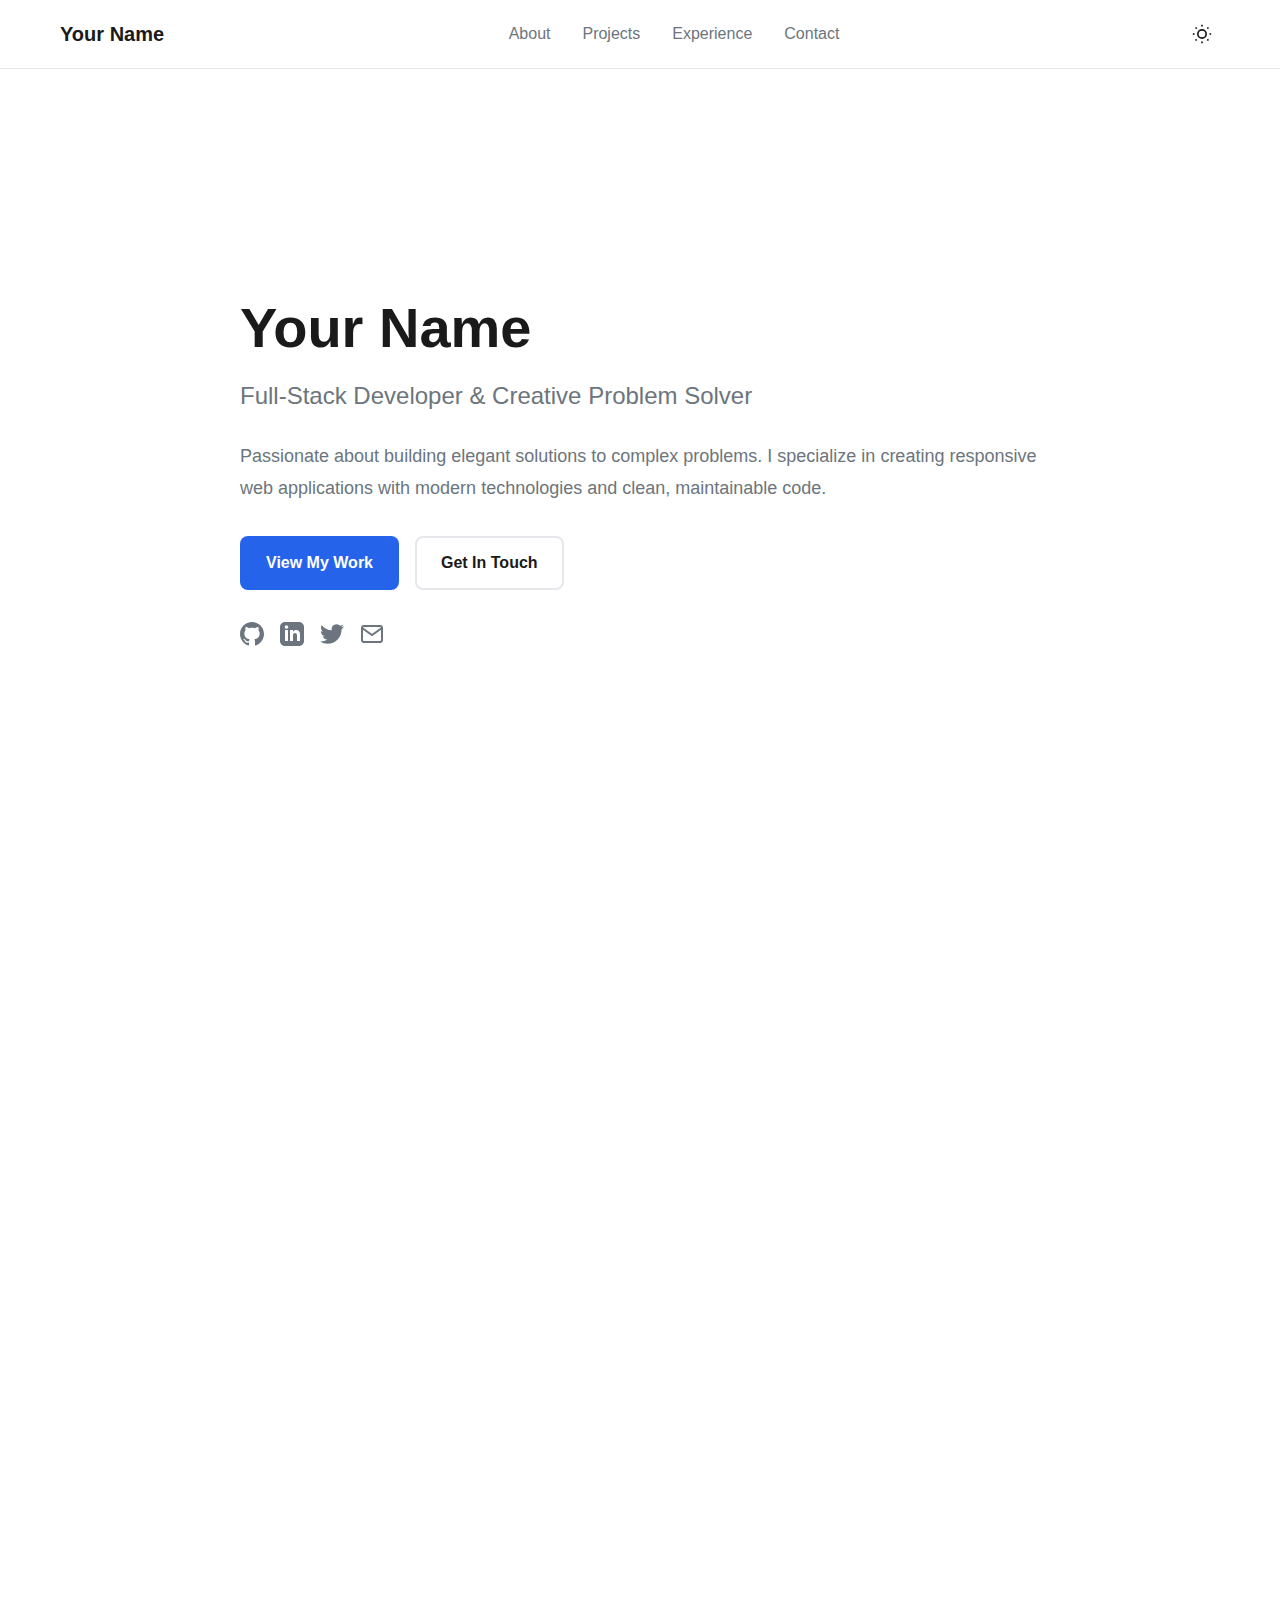
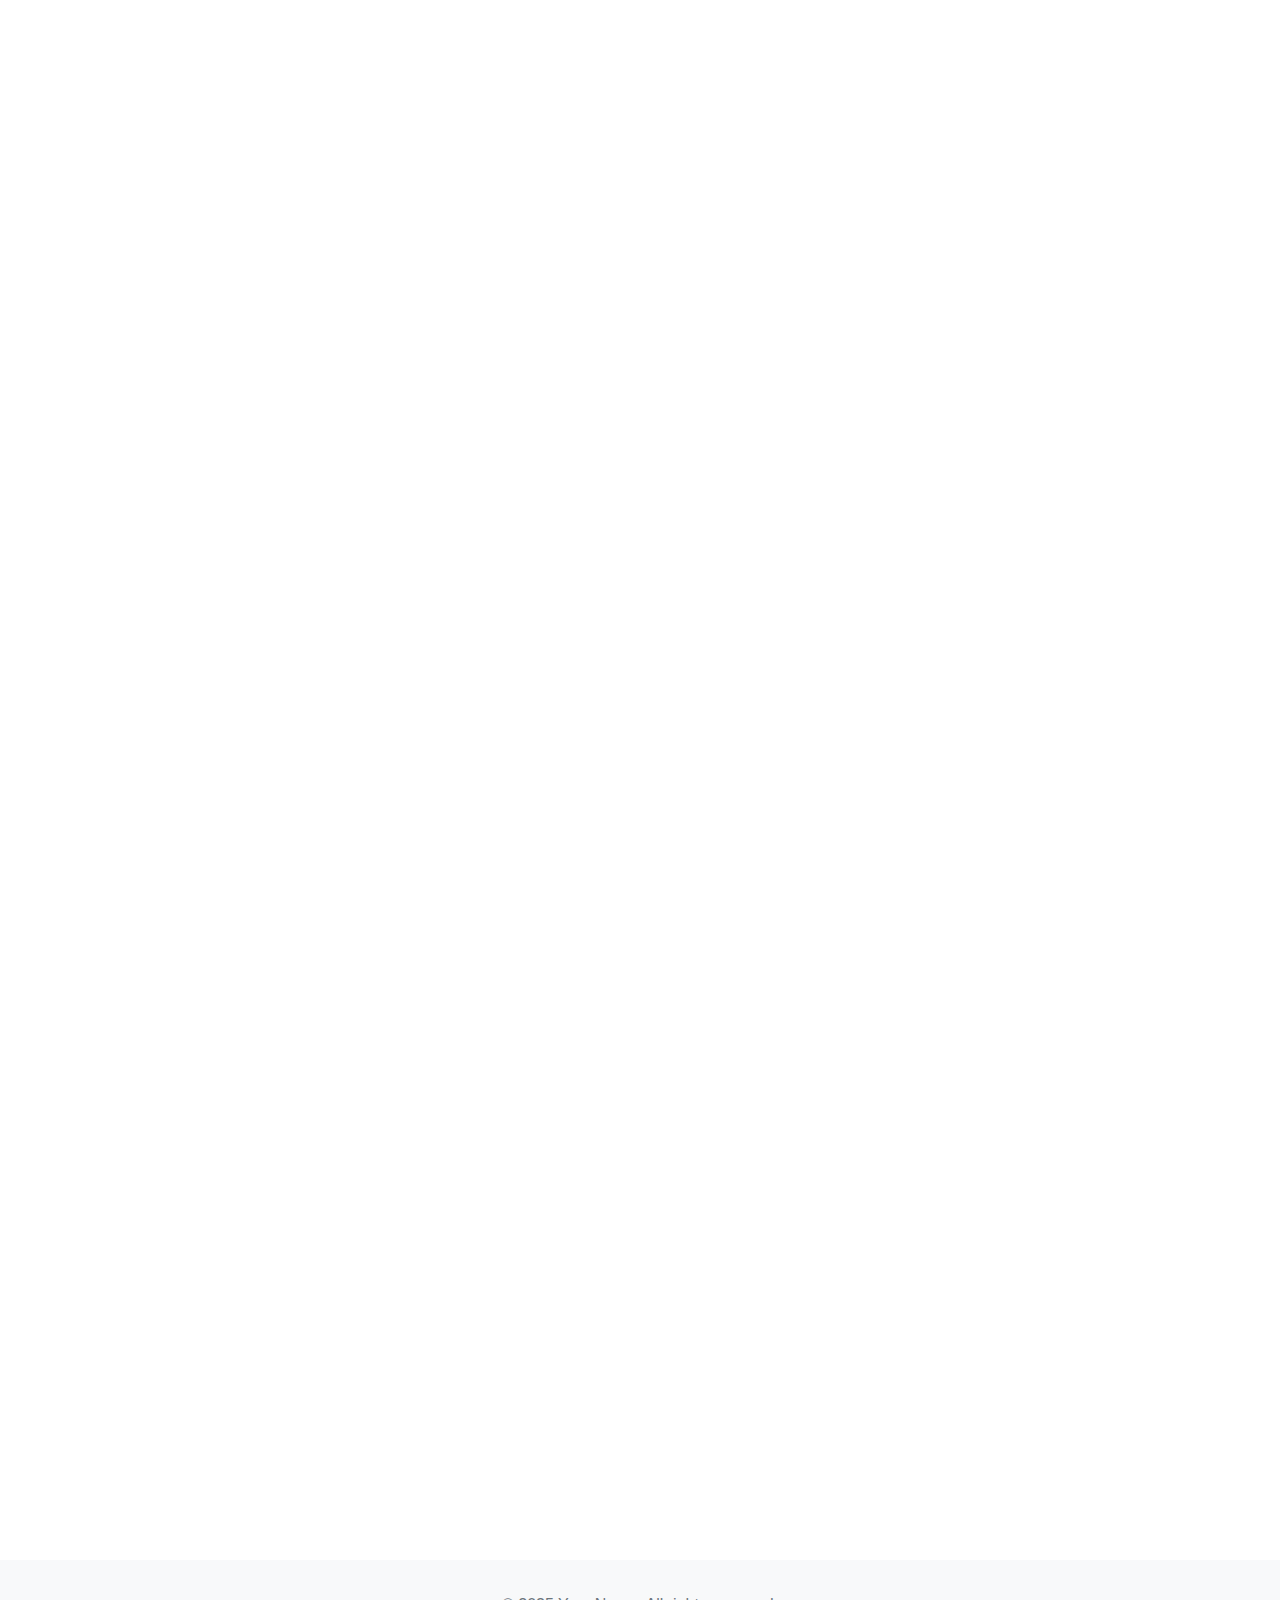
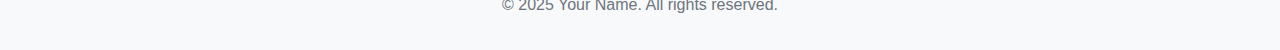
<file: portfolio/index.html>
<!DOCTYPE html>
<html lang="en">
<head>
    <meta charset="UTF-8">
    <meta name="viewport" content="width=device-width, initial-scale=1.0">
    <title>Your Name - Portfolio</title>
    <link rel="stylesheet" href="styles.css">
</head>
<body>

    <nav class="navbar">
        <div class="container">
            <div class="nav-brand">
                <a href="#home">Your Name</a>
            </div>
            <button class="nav-toggle" id="navToggle">
                <span></span>
                <span></span>
                <span></span>
            </button>
            <ul class="nav-menu" id="navMenu">
                <li><a href="#about" class="nav-link">About</a></li>
                <li><a href="#projects" class="nav-link">Projects</a></li>
                <li><a href="#experience" class="nav-link">Experience</a></li>
                <li><a href="#contact" class="nav-link">Contact</a></li>
            </ul>
            <button class="theme-toggle" id="themeToggle" aria-label="Toggle theme">
                <svg class="sun-icon" width="20" height="20" viewBox="0 0 24 24" fill="none" stroke="currentColor" stroke-width="2">
                    <circle cx="12" cy="12" r="5"></circle>
                    <line x1="12" y1="1" x2="12" y2="3"></line>
                    <line x1="12" y1="21" x2="12" y2="23"></line>
                    <line x1="4.22" y1="4.22" x2="5.64" y2="5.64"></line>
                    <line x1="18.36" y1="18.36" x2="19.78" y2="19.78"></line>
                    <line x1="1" y1="12" x2="3" y2="12"></line>
                    <line x1="21" y1="12" x2="23" y2="12"></line>
                    <line x1="4.22" y1="19.78" x2="5.64" y2="18.36"></line>
                    <line x1="18.36" y1="5.64" x2="19.78" y2="4.22"></line>
                </svg>
                <svg class="moon-icon" width="20" height="20" viewBox="0 0 24 24" fill="none" stroke="currentColor" stroke-width="2">
                    <path d="M21 12.79A9 9 0 1 1 11.21 3 7 7 0 0 0 21 12.79z"></path>
                </svg>
            </button>
        </div>
    </nav>

    <section class="hero" id="home">
        <div class="container">
            <div class="hero-content">
                <h1 class="hero-title">Your Name</h1>
                <p class="hero-subtitle">Full-Stack Developer & Creative Problem Solver</p>
                <p class="hero-description">
                    Passionate about building elegant solutions to complex problems. 
                    I specialize in creating responsive web applications with modern technologies 
                    and clean, maintainable code.
                </p>
                <div class="hero-buttons">
                    <a href="#projects" class="btn btn-primary">View My Work</a>
                    <a href="#contact" class="btn btn-secondary">Get In Touch</a>
                </div>
                <div class="social-links">
                    <a href="https://github.com" target="_blank" rel="noopener" aria-label="GitHub">
                        <svg width="24" height="24" viewBox="0 0 24 24" fill="currentColor">
                            <path d="M12 0c-6.626 0-12 5.373-12 12 0 5.302 3.438 9.8 8.207 11.387.599.111.793-.261.793-.577v-2.234c-3.338.726-4.033-1.416-4.033-1.416-.546-1.387-1.333-1.756-1.333-1.756-1.089-.745.083-.729.083-.729 1.205.084 1.839 1.237 1.839 1.237 1.07 1.834 2.807 1.304 3.492.997.107-.775.418-1.305.762-1.604-2.665-.305-5.467-1.334-5.467-5.931 0-1.311.469-2.381 1.236-3.221-.124-.303-.535-1.524.117-3.176 0 0 1.008-.322 3.301 1.23.957-.266 1.983-.399 3.003-.404 1.02.005 2.047.138 3.006.404 2.291-1.552 3.297-1.23 3.297-1.23.653 1.653.242 2.874.118 3.176.77.84 1.235 1.911 1.235 3.221 0 4.609-2.807 5.624-5.479 5.921.43.372.823 1.102.823 2.222v3.293c0 .319.192.694.801.576 4.765-1.589 8.199-6.086 8.199-11.386 0-6.627-5.373-12-12-12z"/>
                        </svg>
                    </a>
                    <a href="https://linkedin.com" target="_blank" rel="noopener" aria-label="LinkedIn">
                        <svg width="24" height="24" viewBox="0 0 24 24" fill="currentColor">
                            <path d="M19 0h-14c-2.761 0-5 2.239-5 5v14c0 2.761 2.239 5 5 5h14c2.762 0 5-2.239 5-5v-14c0-2.761-2.238-5-5-5zm-11 19h-3v-11h3v11zm-1.5-12.268c-.966 0-1.75-.79-1.75-1.764s.784-1.764 1.75-1.764 1.75.79 1.75 1.764-.783 1.764-1.75 1.764zm13.5 12.268h-3v-5.604c0-3.368-4-3.113-4 0v5.604h-3v-11h3v1.765c1.396-2.586 7-2.777 7 2.476v6.759z"/>
                        </svg>
                    </a>
                    <a href="https://twitter.com" target="_blank" rel="noopener" aria-label="Twitter">
                        <svg width="24" height="24" viewBox="0 0 24 24" fill="currentColor">
                            <path d="M23.953 4.57a10 10 0 01-2.825.775 4.958 4.958 0 002.163-2.723c-.951.555-2.005.959-3.127 1.184a4.92 4.92 0 00-8.384 4.482C7.69 8.095 4.067 6.13 1.64 3.162a4.822 4.822 0 00-.666 2.475c0 1.71.87 3.213 2.188 4.096a4.904 4.904 0 01-2.228-.616v.06a4.923 4.923 0 003.946 4.827 4.996 4.996 0 01-2.212.085 4.936 4.936 0 004.604 3.417 9.867 9.867 0 01-6.102 2.105c-.39 0-.779-.023-1.17-.067a13.995 13.995 0 007.557 2.209c9.053 0 13.998-7.496 13.998-13.985 0-.21 0-.42-.015-.63A9.935 9.935 0 0024 4.59z"/>
                        </svg>
                    </a>
                    <a href="mailto:your.email@example.com" aria-label="Email">
                        <svg width="24" height="24" viewBox="0 0 24 24" fill="none" stroke="currentColor" stroke-width="2">
                            <path d="M4 4h16c1.1 0 2 .9 2 2v12c0 1.1-.9 2-2 2H4c-1.1 0-2-.9-2-2V6c0-1.1.9-2 2-2z"></path>
                            <polyline points="22,6 12,13 2,6"></polyline>
                        </svg>
                    </a>
                </div>
            </div>
        </div>
    </section>

 
    <section class="section" id="about">
        <div class="container">
            <h2 class="section-title">About Me</h2>
            <div class="about-content">
                <p>
                    I'm a passionate developer with a love for creating beautiful, functional web experiences. 
                    With expertise in modern web technologies, I bring ideas to life through clean code and 
                    thoughtful design.
                </p>
                <p>
                    When I'm not coding, you can find me exploring new technologies, contributing to open-source 
                    projects, or sharing knowledge with the developer community.
                </p>
            </div>
        </div>
    </section>

  
    <section class="section section-alt" id="projects">
        <div class="container">
            <h2 class="section-title">Featured Projects</h2>
            <div class="projects-grid">
                <div class="project-card">
                    <div class="project-header">
                        <h3>Project One</h3>
                        <div class="project-links">
                            <a href="#" aria-label="View code">
                                <svg width="20" height="20" viewBox="0 0 24 24" fill="currentColor">
                                    <path d="M12 0c-6.626 0-12 5.373-12 12 0 5.302 3.438 9.8 8.207 11.387.599.111.793-.261.793-.577v-2.234c-3.338.726-4.033-1.416-4.033-1.416-.546-1.387-1.333-1.756-1.333-1.756-1.089-.745.083-.729.083-.729 1.205.084 1.839 1.237 1.839 1.237 1.07 1.834 2.807 1.304 3.492.997.107-.775.418-1.305.762-1.604-2.665-.305-5.467-1.334-5.467-5.931 0-1.311.469-2.381 1.236-3.221-.124-.303-.535-1.524.117-3.176 0 0 1.008-.322 3.301 1.23.957-.266 1.983-.399 3.003-.404 1.02.005 2.047.138 3.006.404 2.291-1.552 3.297-1.23 3.297-1.23.653 1.653.242 2.874.118 3.176.77.84 1.235 1.911 1.235 3.221 0 4.609-2.807 5.624-5.479 5.921.43.372.823 1.102.823 2.222v3.293c0 .319.192.694.801.576 4.765-1.589 8.199-6.086 8.199-11.386 0-6.627-5.373-12-12-12z"/>
                                </svg>
                            </a>
                            <a href="#" aria-label="View live">
                                <svg width="20" height="20" viewBox="0 0 24 24" fill="none" stroke="currentColor" stroke-width="2">
                                    <path d="M18 13v6a2 2 0 0 1-2 2H5a2 2 0 0 1-2-2V8a2 2 0 0 1 2-2h6"></path>
                                    <polyline points="15 3 21 3 21 9"></polyline>
                                    <line x1="10" y1="14" x2="21" y2="3"></line>
                                </svg>
                            </a>
                        </div>
                    </div>
                    <p class="project-description">
                        A modern web application built with cutting-edge technologies. 
                        Features include real-time updates, responsive design, and seamless user experience.
                    </p>
                    <div class="project-tags">
                        <span class="tag">HTML</span>
                        <span class="tag">CSS</span>
                        <span class="tag">JavaScript</span>
                    </div>
                </div>

                <div class="project-card">
                    <div class="project-header">
                        <h3>Project Two</h3>
                        <div class="project-links">
                            <a href="#" aria-label="View code">
                                <svg width="20" height="20" viewBox="0 0 24 24" fill="currentColor">
                                    <path d="M12 0c-6.626 0-12 5.373-12 12 0 5.302 3.438 9.8 8.207 11.387.599.111.793-.261.793-.577v-2.234c-3.338.726-4.033-1.416-4.033-1.416-.546-1.387-1.333-1.756-1.333-1.756-1.089-.745.083-.729.083-.729 1.205.084 1.839 1.237 1.839 1.237 1.07 1.834 2.807 1.304 3.492.997.107-.775.418-1.305.762-1.604-2.665-.305-5.467-1.334-5.467-5.931 0-1.311.469-2.381 1.236-3.221-.124-.303-.535-1.524.117-3.176 0 0 1.008-.322 3.301 1.23.957-.266 1.983-.399 3.003-.404 1.02.005 2.047.138 3.006.404 2.291-1.552 3.297-1.23 3.297-1.23.653 1.653.242 2.874.118 3.176.77.84 1.235 1.911 1.235 3.221 0 4.609-2.807 5.624-5.479 5.921.43.372.823 1.102.823 2.222v3.293c0 .319.192.694.801.576 4.765-1.589 8.199-6.086 8.199-11.386 0-6.627-5.373-12-12-12z"/>
                                </svg>
                            </a>
                            <a href="#" aria-label="View live">
                                <svg width="20" height="20" viewBox="0 0 24 24" fill="none" stroke="currentColor" stroke-width="2">
                                    <path d="M18 13v6a2 2 0 0 1-2 2H5a2 2 0 0 1-2-2V8a2 2 0 0 1 2-2h6"></path>
                                    <polyline points="15 3 21 3 21 9"></polyline>
                                    <line x1="10" y1="14" x2="21" y2="3"></line>
                                </svg>
                            </a>
                        </div>
                    </div>
                    <p class="project-description">
                        An innovative solution that solves real-world problems. 
                        Built with performance and accessibility in mind.
                    </p>
                    <div class="project-tags">
                        <span class="tag">Web Design</span>
                        <span class="tag">UI/UX</span>
                        <span class="tag">Frontend</span>
                    </div>
                </div>

                <div class="project-card">
                    <div class="project-header">
                        <h3>Project Three</h3>
                        <div class="project-links">
                            <a href="#" aria-label="View code">
                                <svg width="20" height="20" viewBox="0 0 24 24" fill="currentColor">
                                    <path d="M12 0c-6.626 0-12 5.373-12 12 0 5.302 3.438 9.8 8.207 11.387.599.111.793-.261.793-.577v-2.234c-3.338.726-4.033-1.416-4.033-1.416-.546-1.387-1.333-1.756-1.333-1.756-1.089-.745.083-.729.083-.729 1.205.084 1.839 1.237 1.839 1.237 1.07 1.834 2.807 1.304 3.492.997.107-.775.418-1.305.762-1.604-2.665-.305-5.467-1.334-5.467-5.931 0-1.311.469-2.381 1.236-3.221-.124-.303-.535-1.524.117-3.176 0 0 1.008-.322 3.301 1.23.957-.266 1.983-.399 3.003-.404 1.02.005 2.047.138 3.006.404 2.291-1.552 3.297-1.23 3.297-1.23.653 1.653.242 2.874.118 3.176.77.84 1.235 1.911 1.235 3.221 0 4.609-2.807 5.624-5.479 5.921.43.372.823 1.102.823 2.222v3.293c0 .319.192.694.801.576 4.765-1.589 8.199-6.086 8.199-11.386 0-6.627-5.373-12-12-12z"/>
                                </svg>
                            </a>
                            <a href="#" aria-label="View live">
                                <svg width="20" height="20" viewBox="0 0 24 24" fill="none" stroke="currentColor" stroke-width="2">
                                    <path d="M18 13v6a2 2 0 0 1-2 2H5a2 2 0 0 1-2-2V8a2 2 0 0 1 2-2h6"></path>
                                    <polyline points="15 3 21 3 21 9"></polyline>
                                    <line x1="10" y1="14" x2="21" y2="3"></line>
                                </svg>
                            </a>
                        </div>
                    </div>
                    <p class="project-description">
                        A creative project showcasing modern design principles and smooth interactions. 
                        Focused on delivering exceptional user experience.
                    </p>
                    <div class="project-tags">
                        <span class="tag">Design</span>
                        <span class="tag">Development</span>
                        <span class="tag">Animation</span>
                    </div>
                </div>
            </div>
        </div>
    </section>

    <section class="section" id="experience">
        <div class="container">
            <h2 class="section-title">Experience</h2>
            <div class="timeline">
                <div class="timeline-item">
                    <div class="timeline-dot"></div>
                    <div class="timeline-content">
                        <h3>Senior Developer</h3>
                        <p class="timeline-company">Tech Company</p>
                        <p class="timeline-date">2022 - Present</p>
                        <p class="timeline-description">
                            Leading development of web applications and mentoring junior developers. 
                            Implementing best practices and modern development workflows.
                        </p>
                    </div>
                </div>
                <div class="timeline-item">
                    <div class="timeline-dot"></div>
                    <div class="timeline-content">
                        <h3>Full-Stack Developer</h3>
                        <p class="timeline-company">Digital Agency</p>
                        <p class="timeline-date">2020 - 2022</p>
                        <p class="timeline-description">
                            Developed and maintained multiple client projects. 
                            Collaborated with designers and stakeholders to deliver high-quality solutions.
                        </p>
                    </div>
                </div>
                <div class="timeline-item">
                    <div class="timeline-dot"></div>
                    <div class="timeline-content">
                        <h3>Junior Developer</h3>
                        <p class="timeline-company">Startup Inc</p>
                        <p class="timeline-date">2018 - 2020</p>
                        <p class="timeline-description">
                            Started career building responsive websites and learning modern web technologies. 
                            Contributed to various projects and gained valuable experience.
                        </p>
                    </div>
                </div>
            </div>
        </div>
    </section>

    <section class="section section-alt" id="contact">
        <div class="container">
            <h2 class="section-title">Get In Touch</h2>
            <div class="contact-content">
                <p class="contact-text">
                    I'm always open to discussing new projects, creative ideas, or opportunities to be part of your vision. 
                    Feel free to reach out!
                </p>
                <a href="mailto:your.email@example.com" class="btn btn-primary">Send Me an Email</a>
            </div>
        </div>
    </section>
 
    <footer class="footer">
        <div class="container">
            <p>&copy; 2025 Your Name. All rights reserved.</p>
        </div>
    </footer>

    <script src="script.js"></script>
</body>
</html>
</file>
<file: portfolio/styles.css>
* {
  margin: 0;
  padding: 0;
  box-sizing: border-box;
}

:root {
  --bg-primary: #ffffff;
  --bg-secondary: #f8f9fa;
  --text-primary: #1a1a1a;
  --text-secondary: #6c757d;
  --accent: #2563eb;
  --accent-hover: #1d4ed8;
  --border: #e5e7eb;
  --shadow: rgba(0, 0, 0, 0.1);
}

[data-theme="dark"] {
  --bg-primary: #0f172a;
  --bg-secondary: #1e293b;
  --text-primary: #f1f5f9;
  --text-secondary: #94a3b8;
  --accent: #3b82f6;
  --accent-hover: #60a5fa;
  --border: #334155;
  --shadow: rgba(0, 0, 0, 0.3);
}

body {
  font-family: -apple-system, BlinkMacSystemFont, "Segoe UI", Roboto, "Helvetica Neue", Arial, sans-serif;
  line-height: 1.6;
  color: var(--text-primary);
  background-color: var(--bg-primary);
  transition: background-color 0.3s ease, color 0.3s ease;
}

.container {
  max-width: 1200px;
  margin: 0 auto;
  padding: 0 20px;
}

/* Navigation */
.navbar {
  position: fixed;
  top: 0;
  left: 0;
  right: 0;
  background-color: var(--bg-primary);
  border-bottom: 1px solid var(--border);
  z-index: 1000;
  transition: background-color 0.3s ease;
}

.navbar .container {
  display: flex;
  align-items: center;
  justify-content: space-between;
  padding: 1rem 20px;
}

.nav-brand a {
  font-size: 1.25rem;
  font-weight: 700;
  color: var(--text-primary);
  text-decoration: none;
}

.nav-menu {
  display: flex;
  list-style: none;
  gap: 2rem;
  align-items: center;
}

.nav-link {
  color: var(--text-secondary);
  text-decoration: none;
  font-weight: 500;
  transition: color 0.2s ease;
}

.nav-link:hover {
  color: var(--accent);
}

.nav-toggle {
  display: none;
  flex-direction: column;
  background: none;
  border: none;
  cursor: pointer;
  padding: 0;
}

.nav-toggle span {
  width: 25px;
  height: 2px;
  background-color: var(--text-primary);
  margin: 3px 0;
  transition: 0.3s;
}

.theme-toggle {
  background: none;
  border: none;
  cursor: pointer;
  padding: 0.5rem;
  color: var(--text-primary);
  display: flex;
  align-items: center;
  justify-content: center;
  border-radius: 0.5rem;
  transition: background-color 0.2s ease;
}

.theme-toggle:hover {
  background-color: var(--bg-secondary);
}

.moon-icon {
  display: none;
}

[data-theme="dark"] .sun-icon {
  display: none;
}

[data-theme="dark"] .moon-icon {
  display: block;
}

/* Hero Section */
.hero {
  padding: 120px 0 80px;
  min-height: 100vh;
  display: flex;
  align-items: center;
}

.hero-content {
  max-width: 800px;
}

.hero-title {
  font-size: 3.5rem;
  font-weight: 800;
  margin-bottom: 1rem;
  line-height: 1.2;
}

.hero-subtitle {
  font-size: 1.5rem;
  color: var(--text-secondary);
  margin-bottom: 1.5rem;
  font-weight: 500;
}

.hero-description {
  font-size: 1.125rem;
  color: var(--text-secondary);
  margin-bottom: 2rem;
  line-height: 1.8;
}

.hero-buttons {
  display: flex;
  gap: 1rem;
  margin-bottom: 2rem;
  flex-wrap: wrap;
}

.btn {
  padding: 0.75rem 1.5rem;
  border-radius: 0.5rem;
  font-weight: 600;
  text-decoration: none;
  transition: all 0.2s ease;
  display: inline-block;
  border: 2px solid transparent;
}

.btn-primary {
  background-color: var(--accent);
  color: white;
}

.btn-primary:hover {
  background-color: var(--accent-hover);
  transform: translateY(-2px);
}

.btn-secondary {
  border: 2px solid var(--border);
  color: var(--text-primary);
}

.btn-secondary:hover {
  border-color: var(--accent);
  color: var(--accent);
}

.social-links {
  display: flex;
  gap: 1rem;
}

.social-links a {
  color: var(--text-secondary);
  transition: color 0.2s ease, transform 0.2s ease;
  display: flex;
  align-items: center;
  justify-content: center;
}

.social-links a:hover {
  color: var(--accent);
  transform: translateY(-2px);
}

/* Sections */
.section {
  padding: 80px 0;
}

.section-alt {
  background-color: var(--bg-secondary);
}

.section-title {
  font-size: 2.5rem;
  font-weight: 700;
  margin-bottom: 3rem;
  text-align: center;
}

/* About Section */
.about-content {
  max-width: 800px;
  margin: 0 auto;
}

.about-content p {
  font-size: 1.125rem;
  color: var(--text-secondary);
  margin-bottom: 1.5rem;
  line-height: 1.8;
}

/* Projects Section */
.projects-grid {
  display: grid;
  grid-template-columns: repeat(auto-fit, minmax(300px, 1fr));
  gap: 2rem;
}

.project-card {
  background-color: var(--bg-primary);
  border: 1px solid var(--border);
  border-radius: 0.75rem;
  padding: 1.5rem;
  transition: transform 0.2s ease, box-shadow 0.2s ease;
}

.project-card:hover {
  transform: translateY(-4px);
  box-shadow: 0 10px 30px var(--shadow);
}

.project-header {
  display: flex;
  justify-content: space-between;
  align-items: center;
  margin-bottom: 1rem;
}

.project-header h3 {
  font-size: 1.25rem;
  font-weight: 600;
}

.project-links {
  display: flex;
  gap: 0.75rem;
}

.project-links a {
  color: var(--text-secondary);
  transition: color 0.2s ease;
}

.project-links a:hover {
  color: var(--accent);
}

.project-description {
  color: var(--text-secondary);
  margin-bottom: 1rem;
  line-height: 1.6;
}

.project-tags {
  display: flex;
  gap: 0.5rem;
  flex-wrap: wrap;
}

.tag {
  background-color: var(--bg-secondary);
  color: var(--text-secondary);
  padding: 0.25rem 0.75rem;
  border-radius: 1rem;
  font-size: 0.875rem;
  font-weight: 500;
}

/* Timeline */
.timeline {
  max-width: 800px;
  margin: 0 auto;
  position: relative;
}

.timeline::before {
  content: "";
  position: absolute;
  left: 20px;
  top: 0;
  bottom: 0;
  width: 2px;
  background-color: var(--border);
}

.timeline-item {
  position: relative;
  padding-left: 60px;
  margin-bottom: 3rem;
}

.timeline-dot {
  position: absolute;
  left: 12px;
  top: 0;
  width: 18px;
  height: 18px;
  border-radius: 50%;
  background-color: var(--accent);
  border: 3px solid var(--bg-primary);
}

.timeline-content h3 {
  font-size: 1.25rem;
  font-weight: 600;
  margin-bottom: 0.25rem;
}

.timeline-company {
  color: var(--accent);
  font-weight: 500;
  margin-bottom: 0.25rem;
}

.timeline-date {
  color: var(--text-secondary);
  font-size: 0.875rem;
  margin-bottom: 0.75rem;
}

.timeline-description {
  color: var(--text-secondary);
  line-height: 1.6;
}

/* Contact Section */
.contact-content {
  max-width: 600px;
  margin: 0 auto;
  text-align: center;
}

.contact-text {
  font-size: 1.125rem;
  color: var(--text-secondary);
  margin-bottom: 2rem;
  line-height: 1.8;
}

/* Footer */
.footer {
  background-color: var(--bg-secondary);
  padding: 2rem 0;
  text-align: center;
  color: var(--text-secondary);
}

/* Mobile Responsive */
@media (max-width: 768px) {
  .nav-menu {
    position: fixed;
    left: -100%;
    top: 70px;
    flex-direction: column;
    background-color: var(--bg-primary);
    width: 100%;
    text-align: center;
    transition: 0.3s;
    box-shadow: 0 10px 27px var(--shadow);
    padding: 2rem 0;
    gap: 1rem;
  }

  .nav-menu.active {
    left: 0;
  }

  .nav-toggle {
    display: flex;
  }

  .hero-title {
    font-size: 2.5rem;
  }

  .hero-subtitle {
    font-size: 1.25rem;
  }

  .hero-buttons {
    flex-direction: column;
  }

  .btn {
    text-align: center;
  }

  .section-title {
    font-size: 2rem;
  }

  .projects-grid {
    grid-template-columns: 1fr;
  }

  .timeline::before {
    left: 10px;
  }

  .timeline-item {
    padding-left: 40px;
  }

  .timeline-dot {
    left: 2px;
  }
}

@media (max-width: 480px) {
  .hero-title {
    font-size: 2rem;
  }

  .hero-subtitle {
    font-size: 1.125rem;
  }

  .section {
    padding: 60px 0;
  }
}
</file>
